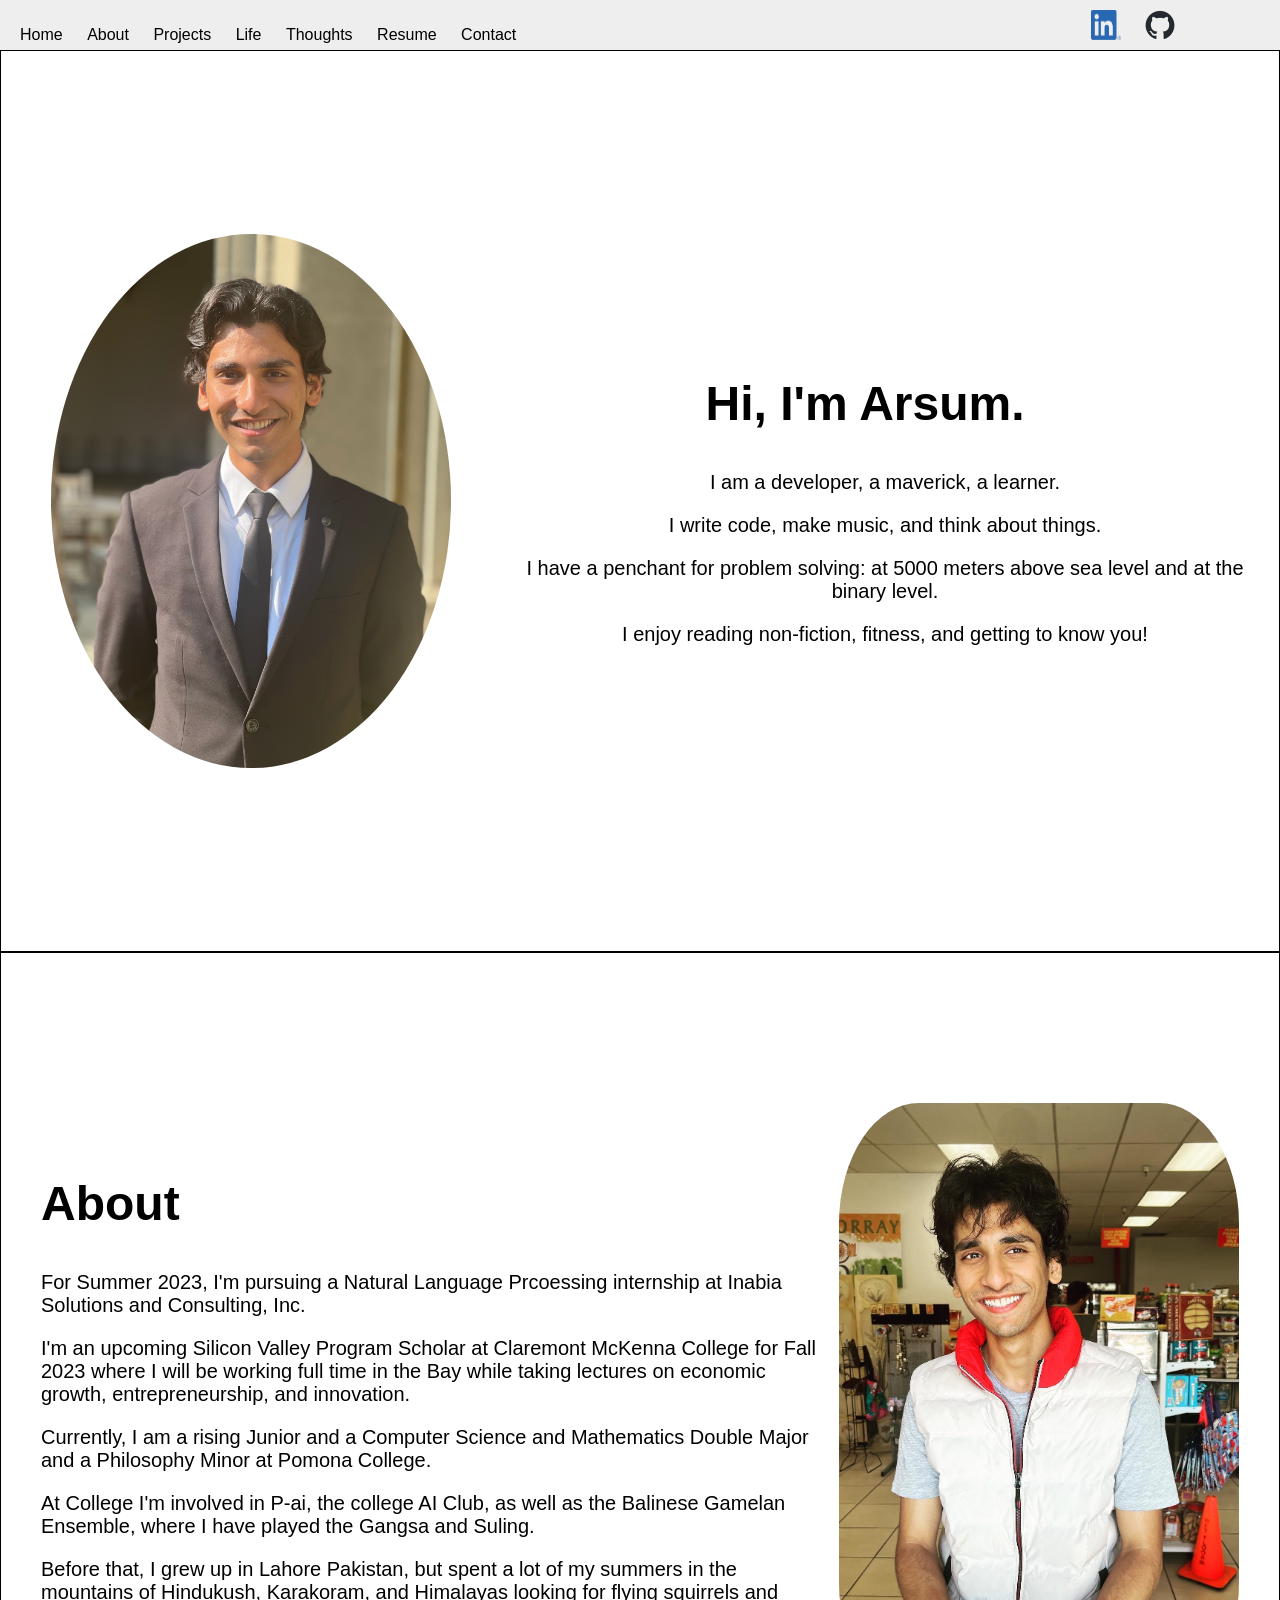
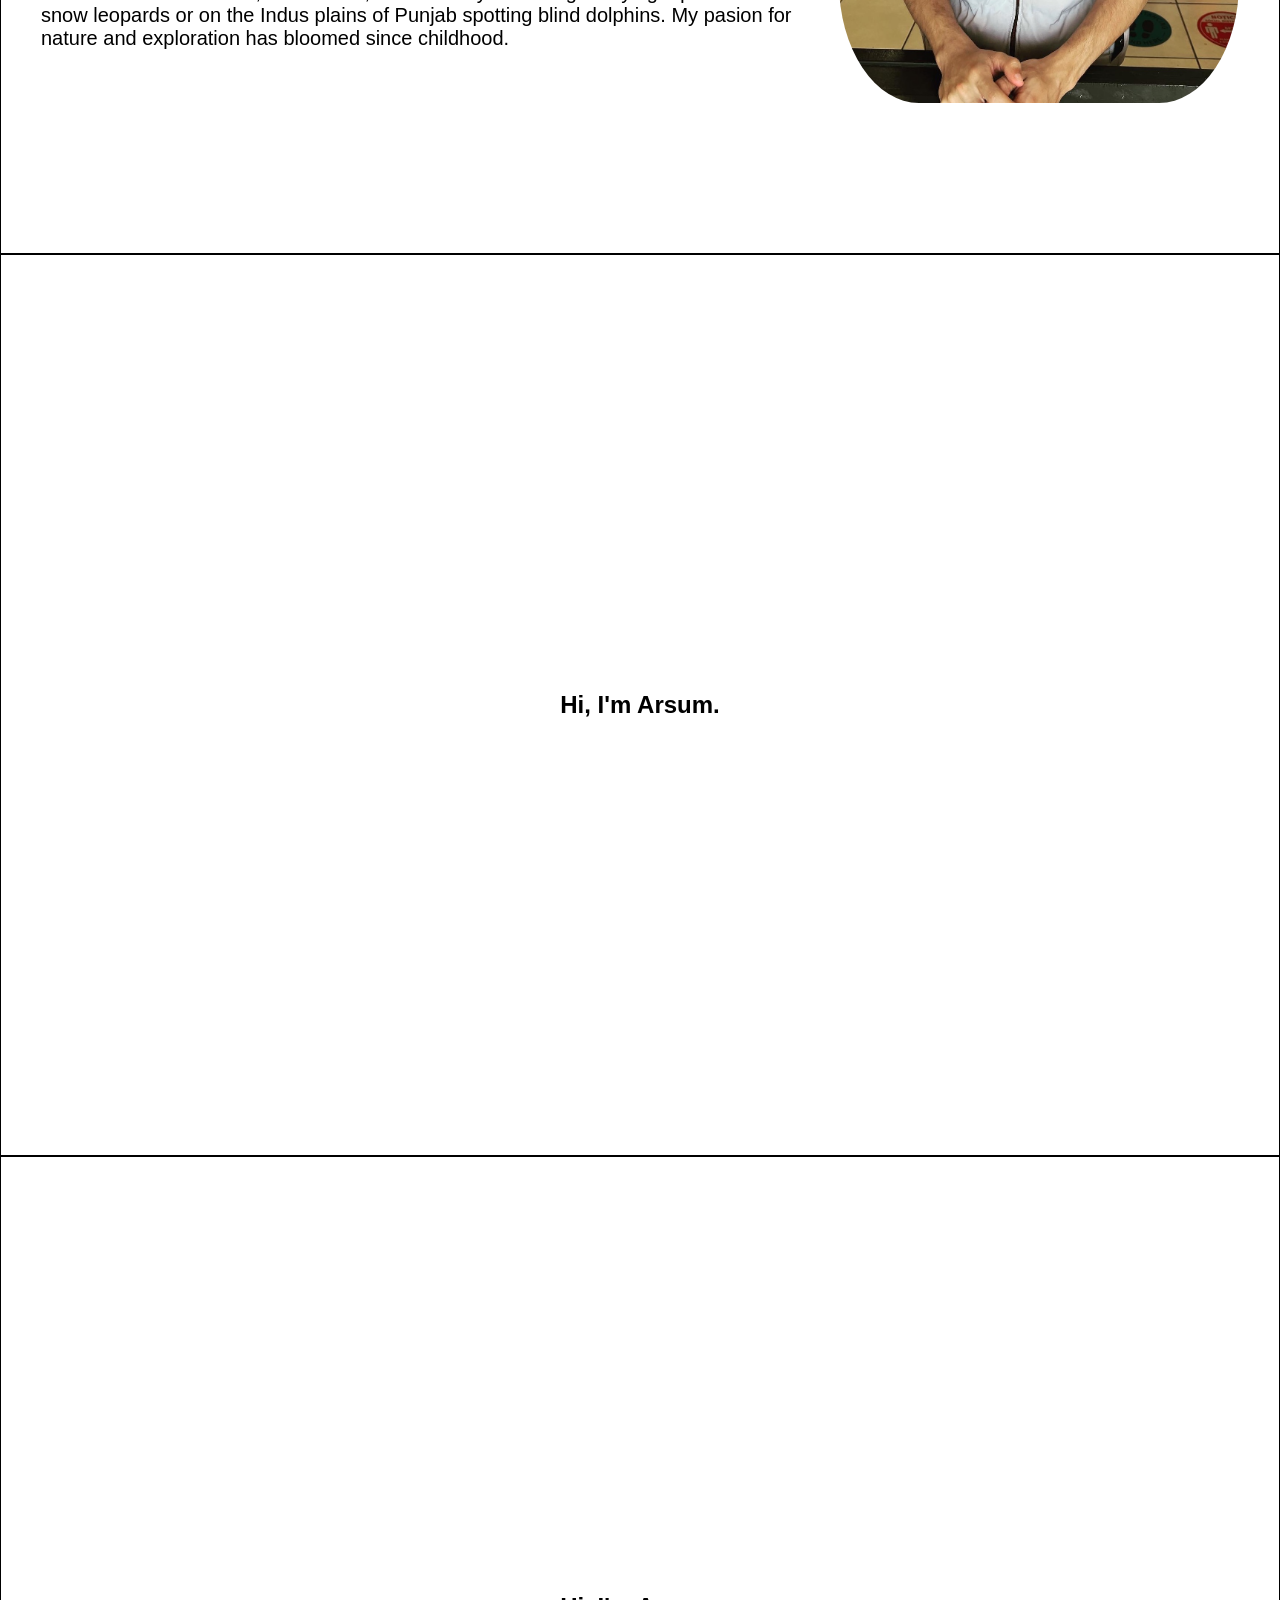
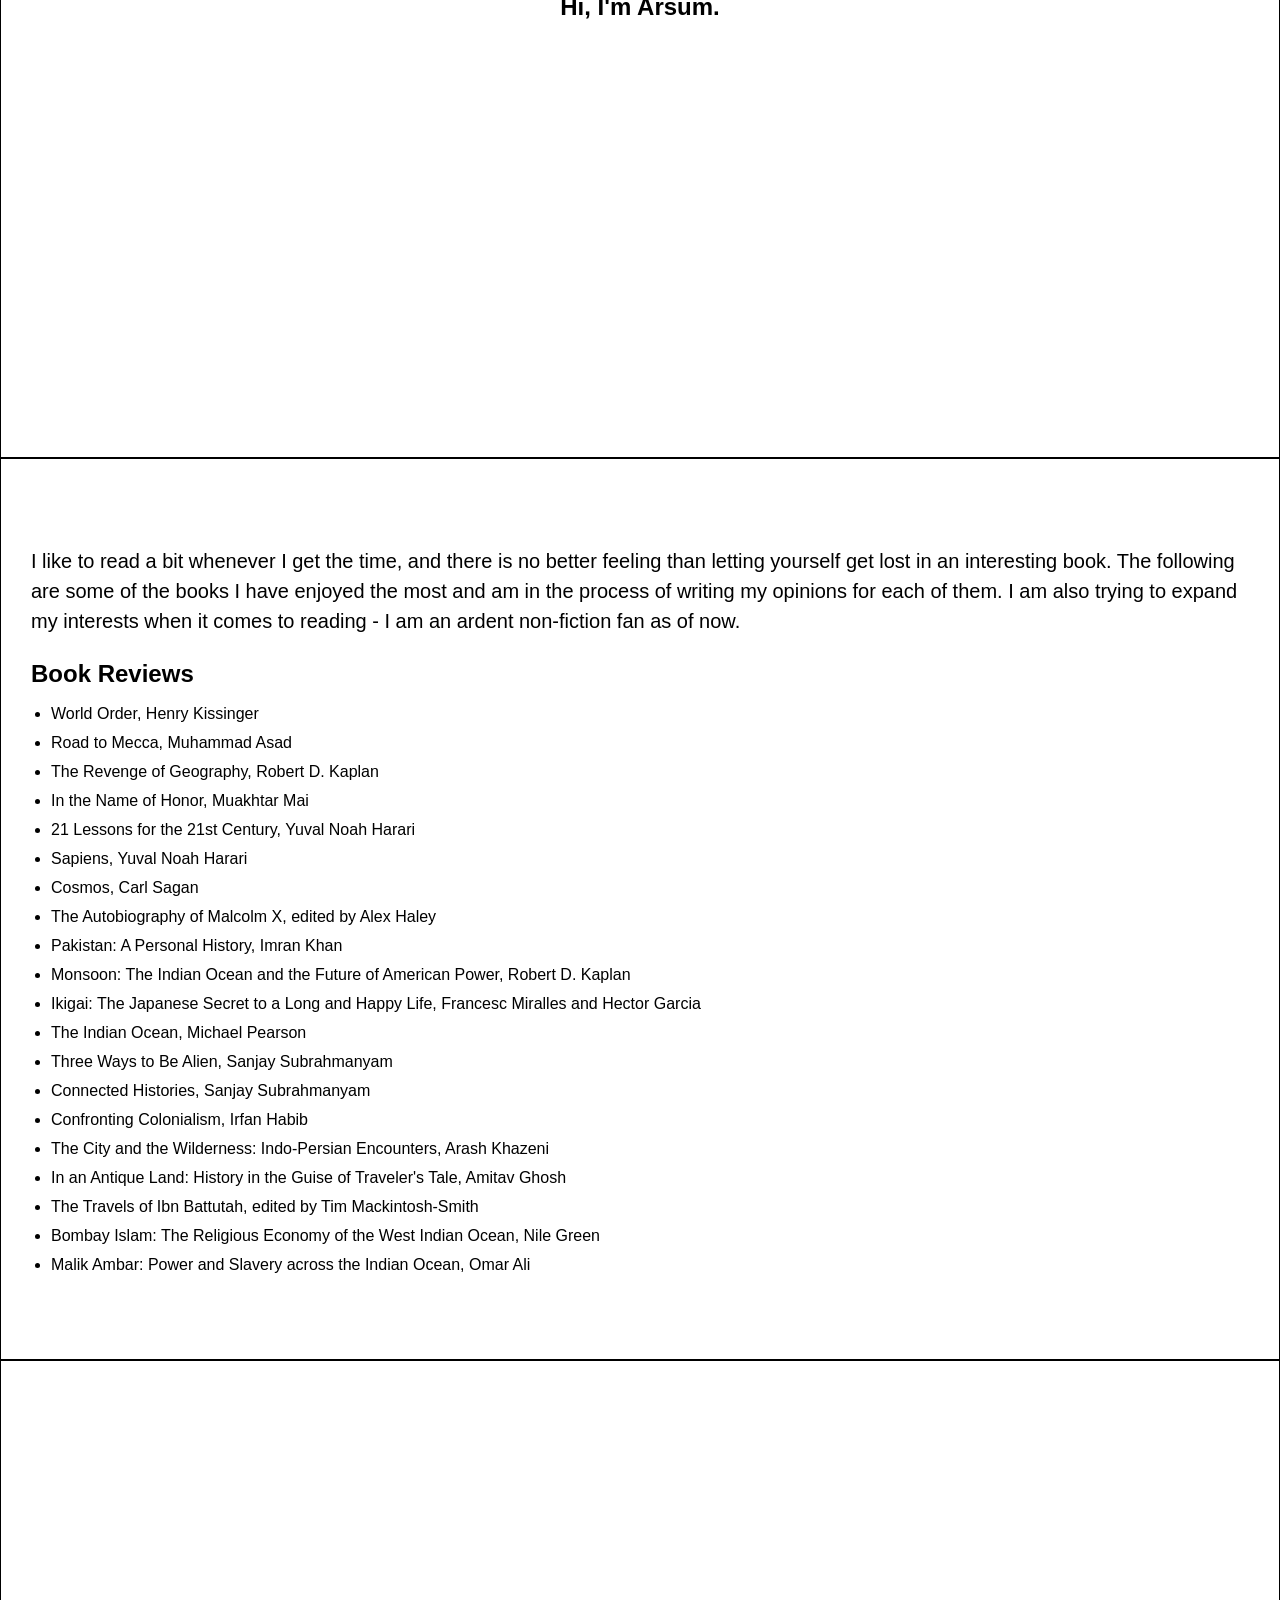
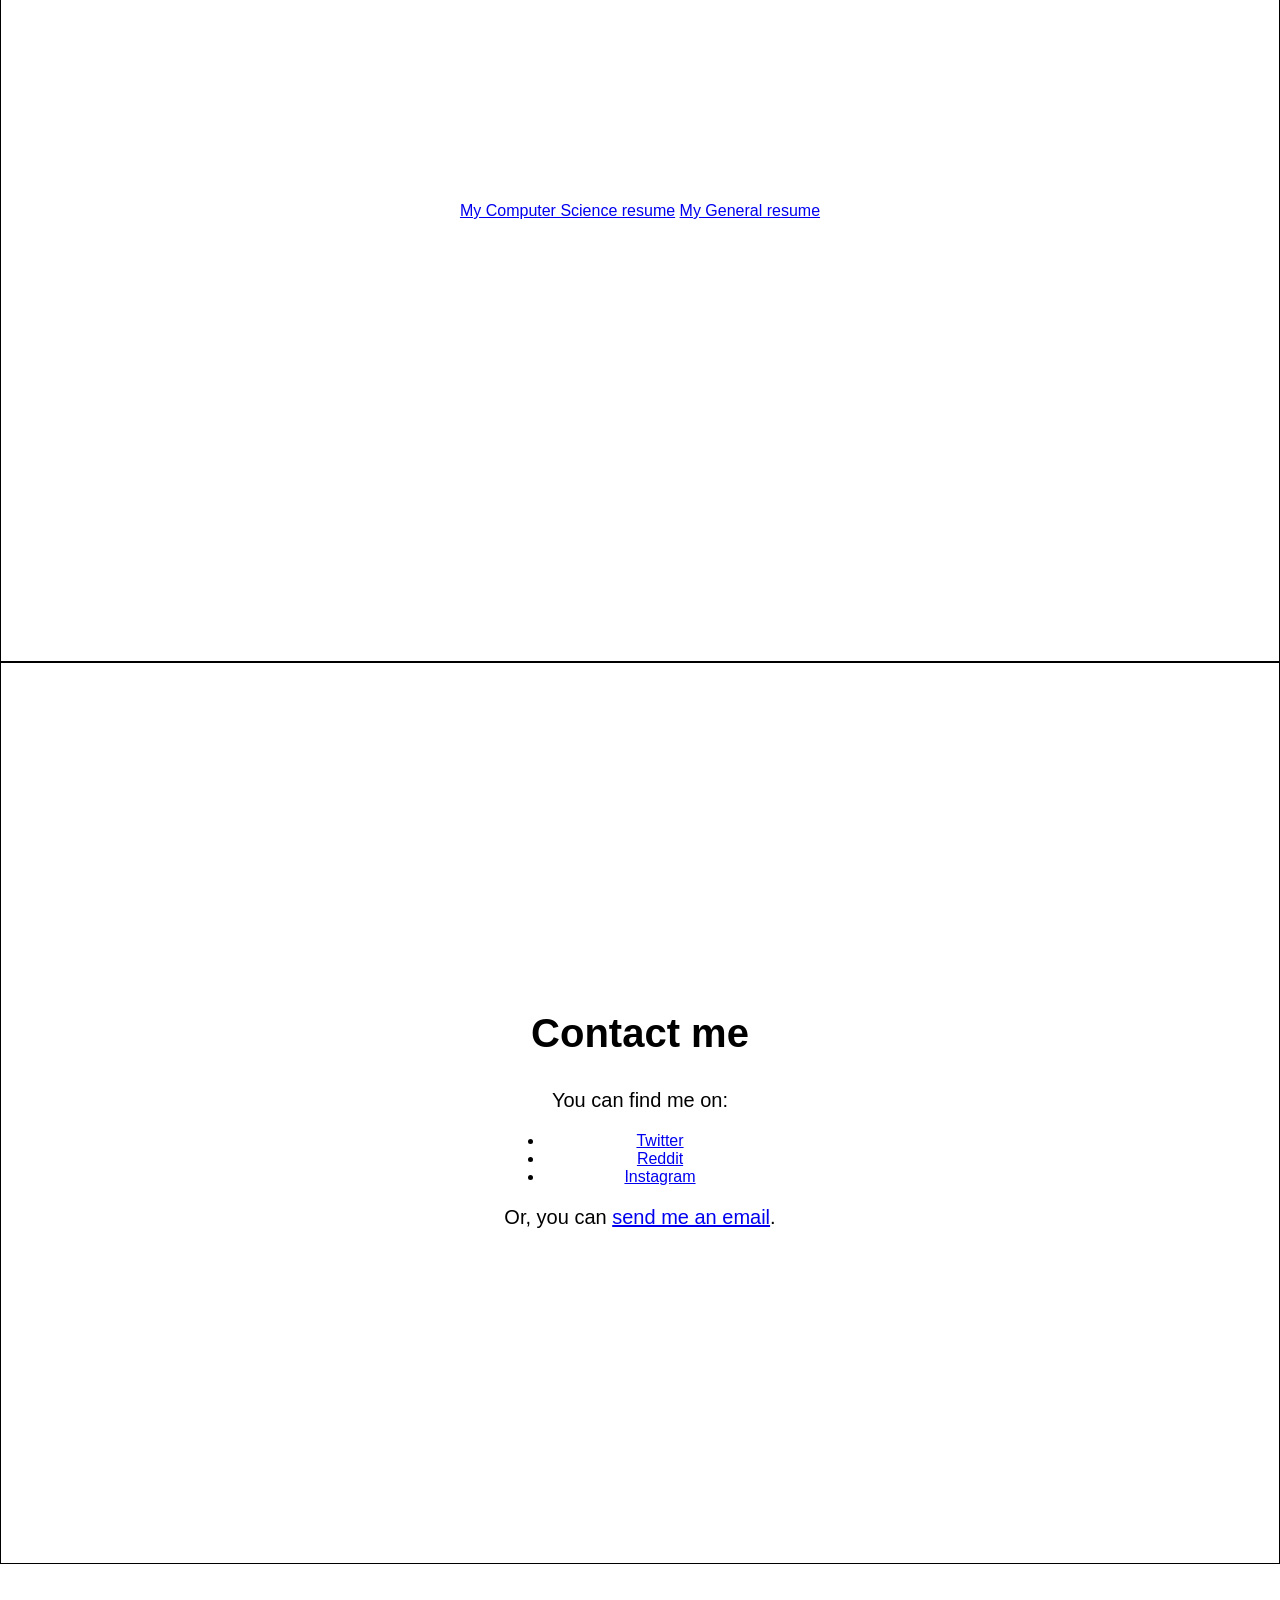
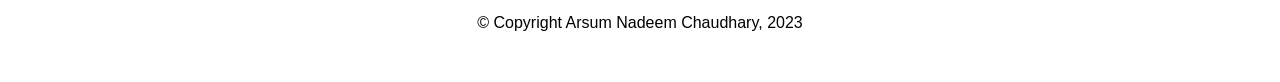
<file: index.html>
<!DOCTYPE html>
<html>
    <head>
        <title>Arsum Nadeem Chaudhary</title>
        <link rel="stylesheet" href="style.css">
    </head>
    <body>
        <header>
            <nav>
                <ul>
                    <li><a href="#hero">Home</a></li>
                    <li><a href="#about">About</a></li>
                    <li><a href="#projects">Projects</a></li>
                    <li><a href="#life">Life</a></li>
                    <li><a href="#thoughts">Thoughts</a></li>
                    <li><a href="#resume">Resume</a></li>
                    <li><a href="#contact">Contact</a></li>
                    <li><a href="https://www.linkedin.com/in/arsum/">
                        <img src="LI-In-Bug.png" alt="LinkedIn" style="width:30px;height:30px; margin-left: 550px; margin-top: 10px">
                      </a></li>
                    <li><a href="https://github.com/AvidThinkerArsum">
                        <img src="github-mark.png" alt="GitHub" style="width:30px;height:30px; margin-right: 10px;">
                      </a></li>
                </ul>
            </nav>
        </header>
        <main>
            <section id="hero">
                <div class="section-inner">
                    <div class="profile">
                        <img src="IMG_6877 copy.jpg" class="profile-img">
                        <div class="profile-text">
                            <h1>Hi, I'm Arsum.</h1>
                            <ul>
                                <p>I am a developer, a maverick, a learner.</p>
        
                                <p>I write code, make music, and think about things.</p>
        
                                <p>I have a penchant for problem solving: at 5000 meters above sea level and at the binary level.</p>
        
                                <p>I enjoy reading non-fiction, fitness, and getting to know you!</p>
        
                            </ul>
                        </div>
                    </div>
                </div>
            </section>
            

            <section id="about">
                <div class="section-inner">
                    <div class="profile">
                        <img src="Arsum4 copy.JPG" class="about-img">
                        <div class="about-text">
                            <h2>About</h2>      
                            <ul>
                                <p>For Summer 2023, I'm pursuing a Natural Language Prcoessing internship at Inabia Solutions and Consulting, Inc.</p>

                                <p>I'm an upcoming Silicon Valley Program Scholar at Claremont McKenna College for Fall 2023 where I will be working full time in the Bay while taking lectures on economic growth, entrepreneurship, and innovation.</p>

                                <p>Currently, I am a rising Junior and a Computer Science and Mathematics Double Major and a Philosophy Minor at Pomona College.</p>

                                <p>At College I'm involved in P-ai, the college AI Club, as well as the Balinese Gamelan Ensemble, where I have played the Gangsa and Suling.</p>

                                <p>Before that, I grew up in Lahore Pakistan, but spent a lot of my summers in the mountains of Hindukush, Karakoram, and Himalayas looking for flying squirrels and snow leopards or on the Indus plains of Punjab spotting blind dolphins. My pasion for nature and exploration has bloomed since childhood.</p>

                            </ul>
                        </div>
                    </div>
                </div>
            </section>      

            <section id="projects">
                <div class="section-inner">
                    <h1>Hi, I'm Arsum.</h1>
                </div>
            </section>

            <section id="life">
                <div class="section-inner">
                    <h1>Hi, I'm Arsum.</h1>
                </div>
            </section>

            <section id="thoughts">
                <div class="section-inner">
                    <p>I like to read a bit whenever I get the time, and there is no better feeling than letting yourself get lost in an interesting book. The following are some of the books I have enjoyed the most and am in the process of writing my opinions for each of them. I am also trying to expand my interests when it comes to reading - I am an ardent non-fiction fan as of now.</p>
                    <h2>Book Reviews</h2>
                    <ul>
                        <li>World Order, Henry Kissinger</li>
                        <li>Road to Mecca, Muhammad Asad</li>
                        <li>The Revenge of Geography, Robert D. Kaplan</li>
                        <li>In the Name of Honor, Muakhtar Mai</li>
                        <li>21 Lessons for the 21st Century, Yuval Noah Harari</li>
                        <li>Sapiens, Yuval Noah Harari</li>
                        <li>Cosmos, Carl Sagan</li>
                        <li>The Autobiography of Malcolm X, edited by Alex Haley</li>
                        <li>Pakistan: A Personal History, Imran Khan</li>
                        <li>Monsoon: The Indian Ocean and the Future of American Power, Robert D. Kaplan</li>
                        <li>Ikigai: The Japanese Secret to a Long and Happy Life, Francesc Miralles and Hector Garcia</li>
                        <li>The Indian Ocean, Michael Pearson</li>
                        <li>Three Ways to Be Alien, Sanjay Subrahmanyam</li>
                        <li>Connected Histories, Sanjay Subrahmanyam</li>
                        <li>Confronting Colonialism, Irfan Habib</li>
                        <li>The City and the Wilderness: Indo-Persian Encounters, Arash Khazeni</li>
                        <li>In an Antique Land: History in the Guise of Traveler's Tale, Amitav Ghosh</li>
                        <li>The Travels of Ibn Battutah, edited by Tim Mackintosh-Smith</li>
                        <li>Bombay Islam: The Religious Economy of the West Indian Ocean, Nile Green</li>
                        <li>Malik Ambar: Power and Slavery across the Indian Ocean, Omar Ali</li>
                        <!-- Add more book titles as needed -->
                    </ul>
                </div>
            </section>

            <section id="resume">
                <div class="section-inner">
                    <a href="https://docs.google.com/document/d/1R3WJnj1jqhYHcn6t6udJGykRJguNNRACnP2el7Gvc6U/edit?usp=sharing" target="_blank">My Computer Science resume</a>
                    <a href="https://docs.google.com/document/d/1w5iG-TvGrIcGej3QGQGdek1OXutUhqRnFemX5EDMOSE/edit?usp=sharing" target="_blank">My General resume</a>
                </div>
            </section>

            <section id="contact">
                <div class="section-inner">
                    <h2>Contact me</h2>
                    <p>You can find me on:</p>
                    <ul>
                        <li><a href="https://twitter.com/llama">Twitter</a></li>
                        <li><a href="https://www.reddit.com/user/llama">Reddit</a></li>
                        <li><a href="https://www.instagram.com/llamasporfavor/">Instagram</a></li>
                    </ul>
                    <p>Or, you can <a href="mailto:llama@codetheweb.blog">send me an email</a>.</p>
                </div>
            </section>
        </main>
        <footer>
            © Copyright Arsum Nadeem Chaudhary, 2023
        </footer>
    </body>
</html>
</file>
<file: style.css>
body {
    margin: 0;
    margin-top: 50px;
    font-family: sans-serif; /* Add this line */
}

header {
    display: flex;
    position: fixed;
    top: 0;
    left: 0;
    right: 0;
    height: 50px;
    line-height: 50px;
    background-color: #eee;
}

header * {
    display: inline;
    height: 50px;
}

header ul {
    padding: 0;
}

header li {
    margin-left: 20px;
}

section {
    height: 100vh;
    border: 1px solid black;
    display: flex;
    justify-content: center;
    align-items: center;
    text-align: center;

    background-size: cover; /* Add this line */
    background-position: center center; /* Add this line */
    background-repeat: no-repeat; /* Add this line */
    background-attachment: fixed; /* Add this line */
}

#hero .profile {
    display: flex;
    align-items: center;
    justify-content: flex-start;
}

#hero .profile-img {
    width: 400px;
    border-radius: 50%;
    margin-right: 20px;
    margin-left: 50px;
}

#hero .profile-text {
    margin-right: 20px;
    flex: 1;
}

#hero h1 {
    font-size: 3em;
}

#about .profile {
    display: flex;
    align-items: center;
    justify-content: flex-start;
}

#about .about-img {
    order: 2;
    width: 400px;
    border-radius: 20%;
    margin-left: auto;
    margin-right: 40px;
}

#about .about-text {
    order: 1;
    margin-right: 20px;
    text-align: left;
}

#about h2 {
    font-size: 3em;
    margin-left: 40px;
}

#thoughts {
    text-align: left;
}

#thoughts .section-inner {
    font-size: 16px;
    line-height: 1.5;
}

#thoughts p {
    margin-left: 30px;
    margin-right: 20px;
}

#thoughts h2 {
    font-size: 24px;
    font-weight: bold;
    margin-left: 30px;
    margin-bottom: 10px;
}

#thoughts ul {
    margin-top: 0;
    padding-left: 20px;
}

#thoughts li {
    margin-left: 30px;
    margin-bottom: 5px;
}

#thoughts li:before {
    margin-right: 10px;
}





footer {
    text-align: center;
    padding: 50px;
}

section h2 {
    font-size: 2.5em;
}

section h3 {
    font-size: 1.5em;
}

header a {
    text-decoration: none;
    color: black;
}

.section-inner p {
    display: block;
    font-size: 20px;
  }  


#hero {
    background-image: linear-gradient(rgba(255,255,255,0.75),rgba(255,255,255,0.75)), url('https://codetheweb.blog/assets/img/posts/steps-to-creating-a-website/field.jpg');
}

#about {
    background-image: linear-gradient(rgba(255,255,255,0.75),rgba(255,255,255,0.75)), url('https://codetheweb.blog/assets/img/posts/steps-to-creating-a-website/beach.jpg');
}

#contact {
    background-image: linear-gradient(rgba(255,255,255,0.75),rgba(255,255,255,0.75)), url('https://codetheweb.blog/assets/img/posts/steps-to-creating-a-website/canyon.jpg');
}

#thoughts {
    background-image: linear-gradient(rgba(255,255,255,0.7),rgba(255,255,255,0.7)), url('stairs.JPG');
}

#life {
    background-image: linear-gradient(rgba(255,255,255,0.7),rgba(255,255,255,0.7)), url('2560px-River_Swat_Pakistan_3.jpg');
}

#contact {
    background-image: linear-gradient(rgba(255,255,255,0.6),rgba(255,255,255,0.6)), url('cat1.JPG');
}
</file>
